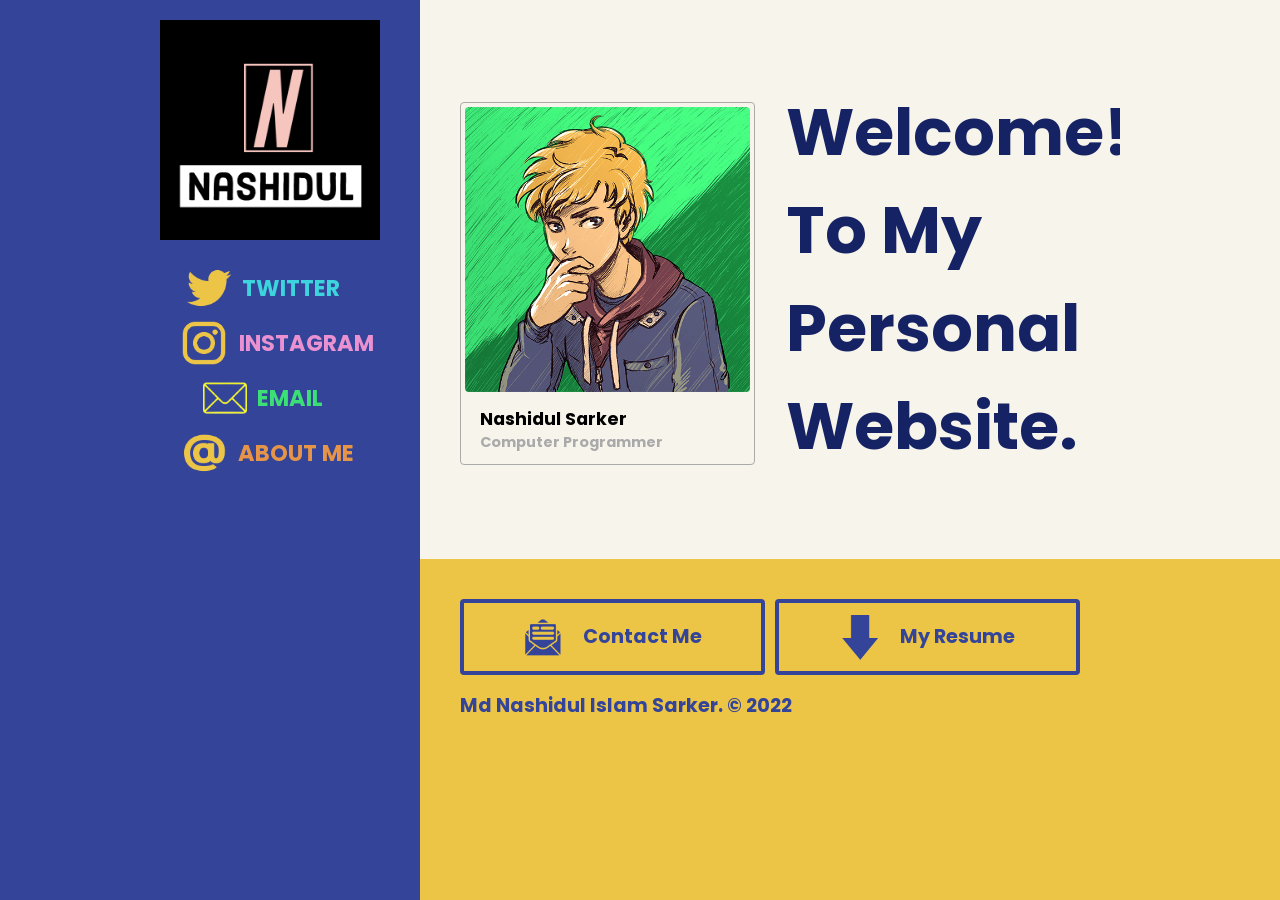
<file: index.html>
<!DOCTYPE html>
<html lang="en">
<head>
    <meta charset="utf-8" />
    <link href="https://fonts.googleapis.com/css?family=Poppins:600&display=swap" rel="stylesheet">
    <link rel="stylesheet" href="css/website.css">
    <title>Nashidul Sarker</title>
</head>
<body class="normal">
<div class="nav">
    <div class="content">
        <a href="website.html" class="logo">
            <img class="mark" src="img/logo.png" alt="Portfolio" />
            <img class="inline" src="img/logo_mini.png" alt="Portfolio"/>
        </a>
        <div class="nav-buttons">
            <a href="https://twitter.com" class="nav-button nav-twitter" target="_blank">
                <span class="fill">&nbsp;</span>
                <img src="img/twitter.png" alt="Twitter" />
                <span class="label">Twitter</span>
            </a><a href="https://www.instagram.com" class="nav-button nav-insta" target="_blank">
            <span class="fill">&nbsp;</span>
            <img src="img/instagram.png" alt="Instagram" />
            <span class="label">Instagram</span>
        </a><a href="https://gmail.com" class="nav-button nav-email" target="_blank">
            <span class="fill">&nbsp;</span>
            <img src="img/email.png" alt="Email" />
            <span class="label">Email</span>
        </a><a href="About.html" class="nav-button nav-about">
            <span class="fill">&nbsp;</span>
            <img src="img/about.png" alt="About Me"/>
            <span class="label">About Me</span>
        </a>
        </div>
    </div>
</div>
<div class="page">
    <div class="content">
        <div class="person">
            <a href="About.html" class="myself">
            <span class="panel">
						<img src="img/art.png" alt="Nashidul Sarker"/>
						<h1>Nashidul Sarker</h1>
						<h2>Computer Programmer</h2>
					</span>
            </a>
            <h1 id="introduction">Welcome! To My Personal Website.</h1>
        </div>
    </div>
</div>
<div class="page footer">
    <div class="content">
        <div class="connect">
          <span class="newsletter">
        <a href="contact.html" target="_blank">
            <img src="img/contact.png" alt="Contact Me"/>
            <span>Contact Me</span>
          </a>
          </span>
            <span class="newsletter resume">
        <a href="resume/resume.pdf" download>
            <img src="img/download.png" alt="My Resume"/>
            <span>My Resume</span>
          </a>
          </span>
        </div>
        Md Nashidul Islam Sarker. &copy; 2022<br />
    </div>
</div>
</body>
</html>
</file>
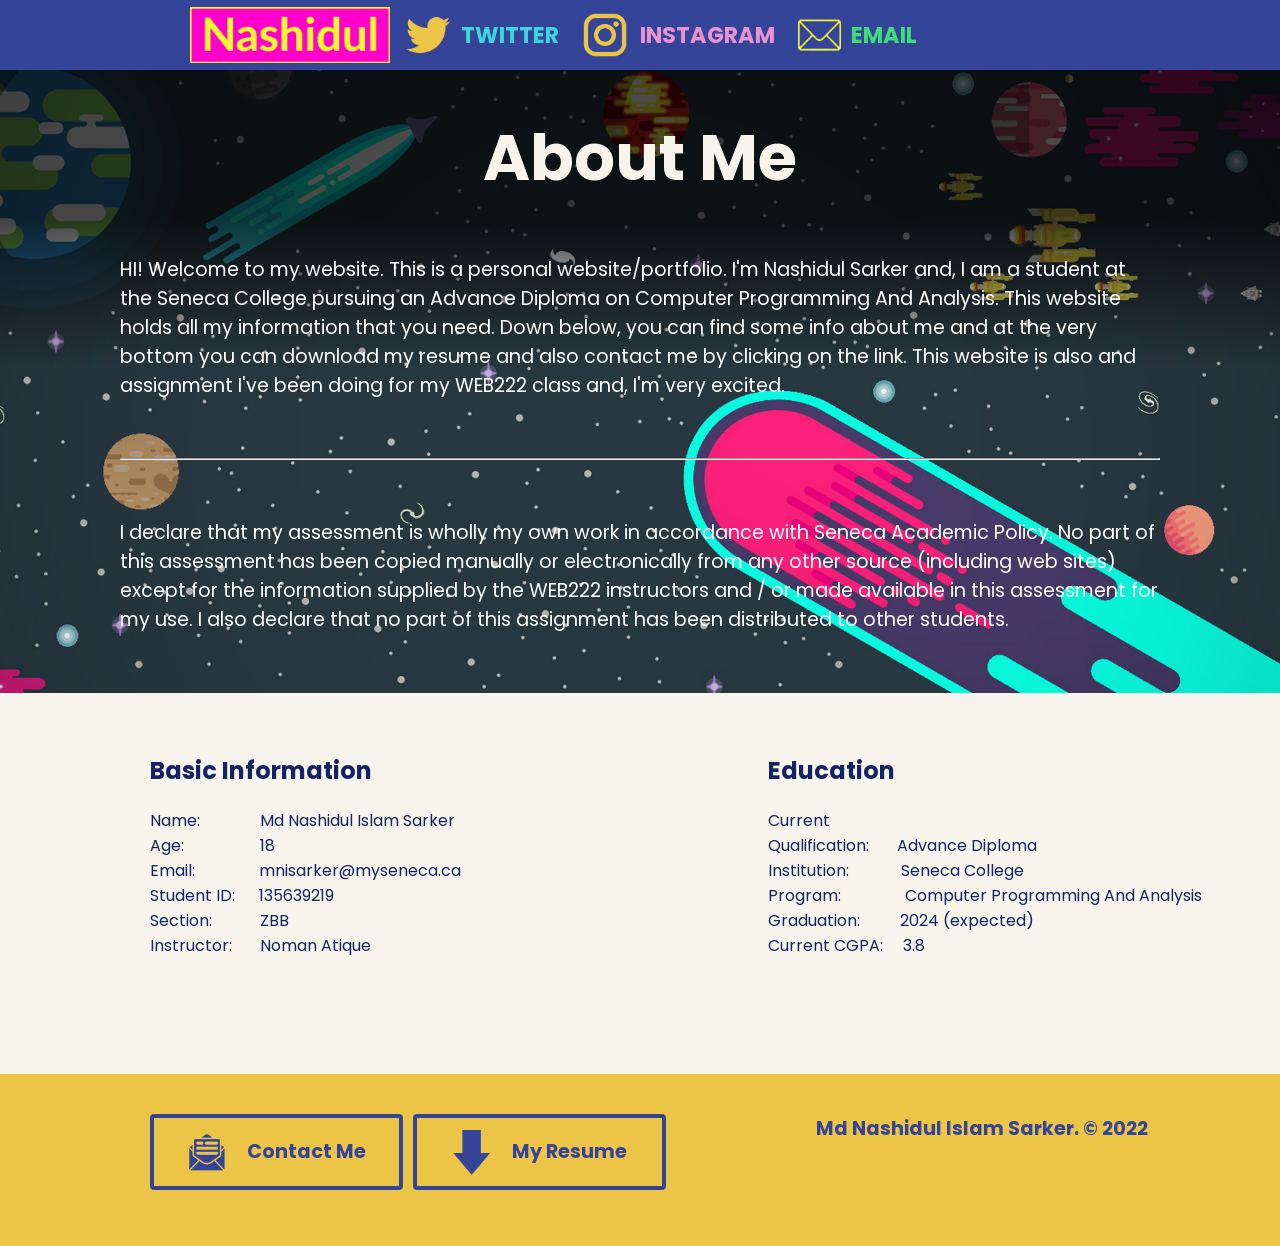
<file: About.html>
<!DOCTYPE html>
<html lang="en">
<head>
    <meta charset="utf-8" />
    <link href="https://fonts.googleapis.com/css?family=Poppins:600&display=swap" rel="stylesheet">
    <link rel="stylesheet" href="css/about.css">
    <title>About Me</title>
</head>
<body class="wide">
<div class="nav">
    <div class="content">
        <a href="index.html" class="logo">
            <img class="mark" src="img/logo.png" alt="Portfolio" />
            <img class="inline" src="img/logo_mini.png" alt="Portfolio"/>
        </a>
        <div class="nav-buttons">
            <a href="https://twitter.com" class="nav-button nav-twitter" target="_blank">
                <span class="fill">&nbsp;</span>
                <img src="img/twitter.png" alt="Twitter" />
                <span class="label">Twitter</span>
            </a><a href="https://www.instagram.com" class="nav-button nav-insta" target="_blank">
            <span class="fill">&nbsp;</span>
            <img src="img/instagram.png" alt="Instagram" />
            <span class="label">Instagram</span>
        </a><a href="https://gmail.com" class="nav-button nav-email" target="_blank">
            <span class="fill">&nbsp;</span>
            <img src="img/email.png" alt="Email" />
            <span class="label">Email</span>
        </a>
        </div>
    </div>
</div>

<div class="page top" style="background-image: url('img/background.png');">
    <div class="fade">&nbsp;</div>
    <div class="content">
        <h1>About Me</h1>
        <div class="aboutme">
        <p>HI! Welcome to my website. This is a personal website/portfolio. I'm Nashidul Sarker and, I am a student at
            the Seneca College pursuing an Advance Diploma on Computer Programming And Analysis. This website holds all
            my information that you need. Down below, you can find some info about me and at the very bottom you can
            download my resume and also contact me by clicking on the link. This website is also and assignment I've
            been doing for my WEB222 class and, I'm very excited.
        </p>
            <br>
            <hr>
            <br>
        <p>I declare that my assessment is wholly my own work in accordance with Seneca Academic Policy. No part of
            this assessment has been copied manually or electronically from any other source (including web sites)
            except for the information supplied by the WEB222 instructors and / or made available in this assessment
            for my use. I also declare that no part of this assignment has been distributed to other students.
        </p>
        </div>
    </div>
</div>
<div class="page bottom">
    <div class="content">
        <div class="info">
            <h2>Basic Information</h2>
            <p><span>Name:</span>&nbsp;&nbsp;&nbsp;&nbsp;&nbsp;&nbsp;&nbsp;&nbsp;&nbsp;&nbsp;&nbsp;&nbsp;&nbsp;&nbsp;&nbsp;Md Nashidul Islam Sarker<br>
                <span>Age:</span>&nbsp;&nbsp;&nbsp;&nbsp;&nbsp;&nbsp;&nbsp;&nbsp;&nbsp;&nbsp;&nbsp;&nbsp;&nbsp;&nbsp;&nbsp;&nbsp;&nbsp;&nbsp;&nbsp;18<br>
                <span>Email:</span>&nbsp;&nbsp;&nbsp;&nbsp;&nbsp;&nbsp;&nbsp;&nbsp;&nbsp;&nbsp;&nbsp;&nbsp;&nbsp;&nbsp;&nbsp;&nbsp;mnisarker@myseneca.ca<br>
                <span>Student ID:</span>&nbsp;&nbsp;&nbsp;&nbsp;&nbsp;&nbsp;135639219<br>
                <span>Section:</span>&nbsp;&nbsp;&nbsp;&nbsp;&nbsp;&nbsp;&nbsp;&nbsp;&nbsp;&nbsp;&nbsp;&nbsp;ZBB<br>
                <span>Instructor:</span>&nbsp;&nbsp;&nbsp;&nbsp;&nbsp;&nbsp;&nbsp;Noman Atique<br></p>
        </div>
        <div class="education">
            <h2>Education</h2>
            <p><span>Current<br>Qualification:</span>&nbsp;&nbsp;&nbsp;&nbsp;&nbsp;&nbsp;&nbsp;Advance Diploma<br>
                <span>Institution:</span>&nbsp;&nbsp;&nbsp;&nbsp;&nbsp;&nbsp;&nbsp;&nbsp;&nbsp;&nbsp;&nbsp;&nbsp;&nbsp;Seneca College<br>
                <span>Program:</span>&nbsp;&nbsp;&nbsp;&nbsp;&nbsp;&nbsp;&nbsp;&nbsp;&nbsp;&nbsp;&nbsp;&nbsp;&nbsp;&nbsp;&nbsp;&nbsp;Computer Programming And Analysis<br>
                <span>Graduation:</span>&nbsp;&nbsp;&nbsp;&nbsp;&nbsp;&nbsp;&nbsp;&nbsp;&nbsp;&nbsp;2024 (expected)<br>
                <span>Current CGPA:</span>&nbsp;&nbsp;&nbsp;&nbsp;&nbsp;3.8<br>
            <p></p>
        </div>
    </div>
</div>
<div class="page footer">
    <div class="content">
        <div class="connect">
          <span class="newsletter">
        <a href="contact.html" target="_blank">
            <img src="img/contact.png" alt="Contact Me"/>
            <span>Contact Me</span>
          </a>
          </span>
            <span class="newsletter resume">
        <a href="resume/resume.pdf" download>
            <img src="img/download.png" alt="My Resume"/>
            <span>My Resume</span>
          </a>
          </span>
        </div>
        Md Nashidul Islam Sarker. &copy; 2022<br />
    </div>
</div>
</body>
</html>
</file>
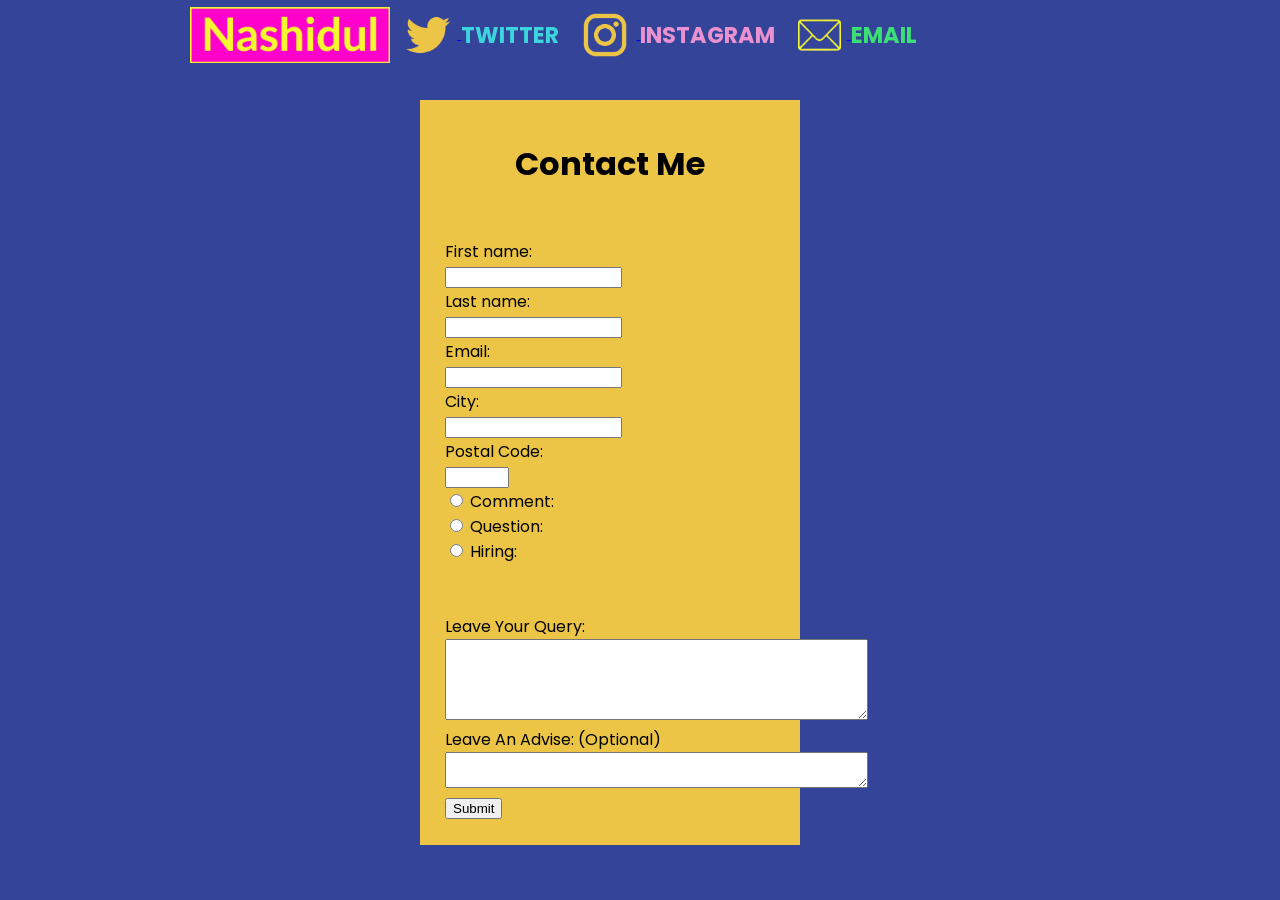
<file: contact.html>
<!DOCTYPE html>
<html lang="en">
<head>
    <meta charset="UTF-8">
    <link href="https://fonts.googleapis.com/css?family=Poppins:600&display=swap" rel="stylesheet">
    <link rel="stylesheet" href="css/contact.css">
    <script src="js/contact.js"></script>
    <title>Contact Me</title>
</head>
<body>
<div class="nav">
    <div class="content">
        <a href="index.html" class="logo">
            <img class="mark" src="img/logo.png" alt="Portfolio" />
            <img class="inline" src="img/logo_mini.png" alt="Portfolio"/>
        </a>
        <div class="nav-buttons">
            <a href="https://twitter.com" class="nav-button nav-twitter" target="_blank">
                <span class="fill">&nbsp;</span>
                <img src="img/twitter.png" alt="Twitter" />
                <span class="label">Twitter</span>
            </a><a href="https://www.instagram.com" class="nav-button nav-insta" target="_blank">
            <span class="fill">&nbsp;</span>
            <img src="img/instagram.png" alt="Instagram" />
            <span class="label">Instagram</span>
        </a><a href="https://gmail.com" class="nav-button nav-email" target="_blank">
            <span class="fill">&nbsp;</span>
            <img src="img/email.png" alt="Email" />
            <span class="label">Email</span>
        </a>
        </div>
    </div>
</div>
<div class="input" style="background-color: #344599;">
    <form class="main_input" style="background-color: #ecc547" action="https://httpbin.org/post " method="post">
        <h1>Contact Me</h1>
        <label for="fname">First name:</label><br>
        <input type="text" id="fname" name="fname" required><br>
        <label for="lname">Last name:</label><br>
        <input type="text" id="lname" name="lname" required><br>
        <label for="email">Email:</label><br>
        <input type="text" id="email" name="email" required><br>
        <label for="city">City:</label><br>
        <input list="cites" name="city" id="city">

        <datalist id="cites">
            <option value="Toronto">
            <option value="Montreal">
            <option value="Calgary">
            <option value="Ottawa">
            <option value="Edmonton">
            <option value="Mississauga">
            <option value="Winnipeg">
            <option value="Vancouver">
            <option value="Brampton">
            <option value="Québec">
            <option value="others">
        </datalist>
        <br>
        <label for="postal">Postal Code:</label><br>
        <input type="number" id="postal" name="postal" min="1000" max="9999" required> <br>
        <input type="radio" id="comment" name="radio" onclick="radioCheck()" required>
        <label for="comment">Comment:</label><br>
        <input type="radio" id="question" name="radio" onclick="radioCheck()">
        <label for="question">Question:</label><br>
        <input type="radio" id="hiring" name="radio" onclick="radioCheck()">
        <label for="hiring">Hiring:</label><br>
        <label hidden id="rate_label" for="rate">Hourly Rate: USD</label><br>
        <input hidden type="number" id="rate" name="rate"> <br>
        <label for="text">Leave Your Query:</label><br>
        <textarea id="text" name="text" rows="5" cols="50" required>
        </textarea><br>
        <label for="advise">Leave An Advise: (Optional)</label><br>
        <textarea id="advise" name="advise" rows="2" cols="50">
        </textarea>

        <button id="button">Submit</button>
    </form>
</div>
</body>
</html>
</file>
<file: css/website.css>
html, body
{
    font-family: 'Poppins', sans-serif;
    margin: 0;
    padding: 0;
    width: 100%;
    height: 100%;
    background: #ecc547;
    color: #152264;
}

a { text-decoration: none; }

.nav {
    width: 100%;
    height: 12vw;
    max-height: 70px;
    background: #344599;
    float: left;
    overflow: hidden;
    line-height: 0;
}

.nav .content {
    position: relative;
    width: 90%;
    max-width: 900px;
    height: 100%;
    margin: 0 auto;
}

.nav .logo {
    position: relative;
    float: left;
    top: 10%;
    height: 80%;
    right: 20px;
}

.nav .logo img { height: 100%; }
.nav .logo .mark { display: none; }
.nav .logo .inline { display: block; }
.nav .logo .inline-small { display: none; margin-right: 16px; }

.nav .nav-buttons {
    position: relative;
    height: 100%;
    right: 50px;
    white-space: nowrap;
    display: inline-block;
}

.nav .nav-button {
    position: relative;
    height: 100%;
    padding: 2.5% 3% 2.5% 3%;
    box-sizing: border-box;
    display: inline-block;
    white-space: nowrap;
}

.nav .nav-button .fill {
    position: absolute;
    left: 0;
    top: 0;
    right: 0;
    height: 0;
    transition: height 0.15s;
}
.nav .nav-button:hover .fill {
    height: 100%;
}

.nav .nav-button img {
    position: relative;
    height: 100%;
    margin-right: 5%;
    display: inline-block;
    vertical-align: middle;
}

.nav .nav-button .label {
    position: relative;
    font-size: 1.4em;
    font-weight: bold;
    text-transform: uppercase;
    display: inline-block;
    vertical-align: middle;
    transition: color 0.15s, font-size 0.25s;
    margin: 0;
    padding: 0;
}

.nav .nav-button.nav-twitter .label { color: #3dd4dd; }
.nav .nav-button.nav-twitter .fill { background: #3dd4dd; }
.nav .nav-button.nav-insta .label { color: #ea92d1; }
.nav .nav-button.nav-insta .fill { background: #ea92d1; }
.nav .nav-button.nav-email .label { color: #3bdf75; }
.nav .nav-button.nav-email .fill { background: #3bdf75; }
.nav .nav-button.nav-about .label { color: #e69447; }
.nav .nav-button.nav-about .fill { background: #e69447; }

.nav .nav-button:hover .label { color: #344599; }

.nav .links {
    float: right;
    height: 100%;
}
.nav .links a {
    position: relative;
    top: 35%;
    height: 30%;
    margin-left: 8px;
    float: left;
}
.nav .links a img {
    height: 100%;
}

.page {
    width: 100%;
    float: left;
    background: #f7f4eb;
    display: flex;
    justify-content: center;
    align-items: center;
}

.page .content {
    width: 90%;
    max-width: 900px;
    margin: 0 auto;
    padding: 40px 0 40px 0;
    display: inline-block;
    overflow-x: hidden;
}

.page .content #introduction {
    font-size: 65px;
    font-weight: bold;
    display: flex;
}

.footer {
    background: #ecc547;
    color: #344599;
    font-weight: bold;
    font-size: 1.2em;
    text-align: left;
}

.footer a { color: #344599; text-decoration: none; }
.footer a:hover { color: #f7f4eb; }

@media(max-width: 800px)
{
    .nav .nav-button img { margin: 0 5% 0 5%; padding: 0; }
    .nav .nav-button .label { display: none; }
}

@media(min-width: 960px)
{
    .normal .nav {
        position: fixed;
        width: calc(50% - 220px);
        height: 100%;
        max-height: 100%;
    }

    .normal .nav .content {
        position: relative;
        width: 260px;
        padding: 20px;
        height: 100%;
        box-sizing: border-box;
        text-align: center;
        float: right;
    }

    .normal .nav .logo {
        top: 0;
        width: 100%;
        height: auto;
    }
    .normal .nav .logo img { width: 100%; height: auto; }

    .normal .nav .logo .mark { display: block; }
    .normal .nav .logo .inline { display: none; }

    .normal .nav .nav-buttons {
        width: 100%;
        height: 55px;
        padding: 20px;
        white-space: normal;
        float: left;
    }

    .normal .nav .nav-buttons .nav-button {
        padding-left: 32px;
        padding-right: 32px;
    }

    .normal .nav .links {
        position: absolute;
        bottom: 10px;
        right: 40px;
        height: 110px;
    }

    .normal .nav .links a {
        margin-left: 20px;
    }

    .normal .page {
        width: calc(50% + 220px);
        display: block;
        float: right;
    }

    .normal .page .content {
        width: 700px;
        padding: 40px;
        box-sizing: border-box;
        float: left;
    }
}

.connect {
    width: 100%;
    margin-bottom: 16px;
    float: left;
}
.connect .newsletter:nth-child(1) { margin-bottom: 16px; }

.person {
    width: 100%;
    float: right;
}
.person .myself {
    position: relative;
    width: 47.5%;
    margin: 10% 5% 5% 0;
    display: block;
    float: left;
}

.person .myself .panel {
    position: relative;

    top: 0;
    width: 100%;
    padding: 4px;

    box-sizing: border-box;
    border: 1px solid #aaa;
    border-radius: 4px;
    display: block;

    transition: all 0.25s;
}

.person .myself:nth-child(2n+2) { margin-right: 0; }
.person .myself h1 { margin: 7px 0 0 0; padding: 0 15px 0 15px; font-weight: bold; color: #000; font-size: 1.1em; }
.person .myself h2 { margin: 0; padding: 0 15px 7px 15px; color: #aaa; font-size: 0.9em; }
.person .myself img { width: 100%; border-radius: 4px; }
.person .myself:hover .panel {
    top: -16px;
    border: 1px solid #ecc547;
    box-shadow: 0 16px 0 #ecc547;
}

@media(max-width: 400px)
{
    .person .myself {
        width: 100%;
        margin-right: 0;
    }
}

.newsletter {
    width: 100%;
    height: 56px;
    float: left;
}

.newsletter a {
    width: 100%;
    height: 100%;
    margin-right: 8px;
    display: inline-block;
    z-index: 10;
    position: relative;
    background: #ecc547;
    border-radius: 4px;
    padding: 4px;
    box-sizing: border-box;
    white-space: nowrap;
    vertical-align: middle;
    border: 4px solid #344599;
    text-align: center;
}

.newsletter img {
    height: 80%;
    margin-right: 16px;
    vertical-align: middle;
    display: none;
}

.newsletter span {
    position: relative;
    display: inline-block;

    font-weight: bold;
    font-size: 1.2em;
    text-decoration: none;

    height: 40px;
    line-height: 40px;
    vertical-align: middle;

    transition: color 0.1s;
    color: #344599;
}

@media(min-width: 600px)
{
    .connect .newsletter:nth-child(1) { margin-bottom: 0; }
    .connect .newsletter { width: calc(50% - 5px); }
    .connect .newsletter:nth-child(even)
    {
        float: right;
    }
    .newsletter {
        height: 76px;
    }
    .newsletter a {
        padding: 4px 32px 4px 32px;
    }
    .newsletter span {
        font-size: 1.0em;
        height: 60px;
        line-height: 60px;
    }
    .newsletter img {
        display: inline-block;
    }
}

.newsletter a:hover {
    background: #344599;
}
.newsletter a:hover span {
    color: #ecc547;
}

.newsletter.wallpapers {
    height: 60px;
    margin-bottom: 20px;
}

.newsletter.wallpapers a {
    padding: 4px 16px 4px 16px;
}

.newsletter.wallpapers img {
    margin-right: 12px;
}

.newsletter.wallpapers span {
    font-size: 1.0em;
    height: 48px;
    line-height: 48px;
}
</file>
<file: css/about.css>
html, body
{
    font-family: 'Poppins', sans-serif;
    margin: 0;
    padding: 0;
    width: 100%;
    height: 100%;
    background: #ecc547;
    color: #152264;
}
a { text-decoration: none; }

.nav {
    width: 100%;
    height: 12vw;
    max-height: 70px;
    background: #344599;
    float: left;
    overflow: hidden;
    line-height: 0;
}

.nav .content {
    position: relative;
    width: 90%;
    max-width: 900px;
    height: 100%;
    margin: 0 auto;
}

.nav .logo {
    position: relative;
    float: left;
    top: 10%;
    height: 80%;
}

.nav .logo img { height: 100%; }
.nav .logo .mark { display: none; }
.nav .logo .inline { display: block; }
.nav .logo .inline-small { display: none; margin-right: 16px; }

.nav .nav-buttons {
    height: 100%;
    white-space: nowrap;
    display: inline-block;
}

.nav .nav-button {
    position: relative;
    height: 100%;
    padding: 2.5% 3% 2.5% 3%;
    box-sizing: border-box;
    display: inline-block;
    white-space: nowrap;
}

.nav .nav-button .fill {
    position: absolute;
    left: 0;
    top: 0;
    right: 0;
    height: 0;
    transition: height 0.15s;
}
.nav .nav-button:hover .fill {
    height: 100%;
}

.nav .nav-button img {
    position: relative;
    height: 100%;
    margin-right: 5%;
    display: inline-block;
    vertical-align: middle;
}

.nav .nav-button .label {
    position: relative;
    font-size: 1.4em;
    font-weight: bold;
    text-transform: uppercase;
    display: inline-block;
    vertical-align: middle;
    transition: color 0.15s, font-size 0.25s;
    margin: 0;
    padding: 0;
}

.nav .nav-button.nav-twitter .label { color: #3dd4dd; }
.nav .nav-button.nav-twitter .fill { background: #3dd4dd; }
.nav .nav-button.nav-insta .label { color: #ea92d1; }
.nav .nav-button.nav-insta .fill { background: #ea92d1; }
.nav .nav-button.nav-email .label { color: #3bdf75; }
.nav .nav-button.nav-email .fill { background: #3bdf75; }

.nav .nav-button:hover .label { color: #344599; }

.nav .links {
    float: right;
    height: 100%;
}
.nav .links a {
    position: relative;
    top: 35%;
    height: 30%;
    margin-left: 8px;
    float: left;
}
.nav .links a img {
    height: 100%;
}

.page.top {
    background-position: center center;
    background-size: cover;
    background-color: #152264;
    background-attachment: fixed;
    position: relative;
}

.page.top.full-bg {
    height: 130vw;
    background-attachment: local;
}

.page.top .fade {
    position: absolute;
    left: 0;
    top: 0;
    right: 0;
    height: 300px;
    background: linear-gradient(0deg, rgba(255,255,255,0) 0%, rgba(0,0,0,0.7) 50%);
}

.page.top.full-bg .fade {
    display: none;
}

.page.top .content {
    position: relative;
}

.page.top h1 {
    text-align: center;
    font-weight: bold;
    font-size: 4em;
    margin: 0;
    padding: 0;
    color: #f7f4eb;
}

.page.top .content .aboutme {
    font-size: larger;
    font-weight: normal;
    color: white;
    margin-top: 50px;
    margin-left: 120px;
    margin-right: 120px;
}

.page.top .title_img {
    text-align: center;
    width: 100%;
}

.page.top h2 {
    text-align: center;
    font-weight: bold;
    font-size: 2em;
    margin: 0;
    padding: 0;
    color: #f7f4eb;
}

.page.bottom { padding-bottom: 60px; }
.page.bottom.hide { display: none; }

.info {
    padding-left: 150px;
    display: inline-block;
    width: 40%;
}

.education {
    display: inline-block;
    width: 40%;
    float: right;
}

.page {
    width: 100%;
    float: left;
    background: #f7f4eb;
    display: flex;
    justify-content: center;
    align-items: center;
}

.page .content {
    width: 100%;
    margin: 0 auto;
    padding: 40px 0 40px 0;
    display: inline;
    overflow-x: hidden;
}

@media(max-width: 800px)
{
    .nav .nav-button img { margin: 0 5% 0 5%; padding: 0; }
    .nav .nav-button .label { display: none; }
}

@media(min-width: 960px)
{
    .normal .nav {
        position: fixed;
        width: calc(50% - 220px);
        height: 100%;
        max-height: 100%;
    }

    .normal .nav .content {
        position: relative;
        width: 260px;
        padding: 20px;
        height: 100%;
        box-sizing: border-box;
        text-align: center;
        float: right;
    }

    .normal .nav .logo {
        top: 0;
        width: 100%;
        height: auto;
    }
    .normal .nav .logo img { width: 100%; height: auto; }

    .normal .nav .logo .mark { display: block; }
    .normal .nav .logo .inline { display: none; }

    .normal .nav .nav-buttons {
        width: 100%;
        height: 55px;
        white-space: normal;
        float: left;
    }

    .normal .nav .nav-buttons .nav-button {
        padding-left: 32px;
        padding-right: 32px;
    }

    .normal .nav .links {
        position: absolute;
        bottom: 10px;
        right: 40px;
        height: 110px;
    }

    .normal .nav .links a {
        margin-left: 20px;
    }

    .normal .page {
        width: calc(50% + 220px);
        display: block;
        float: right;
    }

    .normal .page .content {
        width: 700px;
        padding: 40px;
        box-sizing: border-box;
        float: left;
    }
}

.connect {
    position: relative;
    margin-left: 150px;
    margin-right: 150px;
    margin-bottom: 16px;
    float: left;
}

.footer {
    margin-right: 150px;
    background: #ecc547;
    color: #344599;
    font-weight: bold;
    font-size: 1.2em;
    text-align: left;
}

.footer a { color: #344599; text-decoration: none; }
.footer a:hover { color: #f7f4eb; }

.newsletter {
    width: 100%;
    height: 56px;
    float: left;
}

.newsletter a {
    width: 100%;
    height: 100%;
    margin-right: 8px;
    display: inline-block;
    z-index: 10;
    position: relative;
    background: #ecc547;
    border-radius: 4px;
    padding: 4px;
    box-sizing: border-box;
    white-space: nowrap;
    vertical-align: middle;
    border: 4px solid #344599;
    text-align: center;
}

.newsletter img {
    height: 80%;
    margin-right: 16px;
    vertical-align: middle;
    display: none;
}

.newsletter span {
    position: relative;
    display: inline-block;

    font-weight: bold;
    font-size: 1.2em;
    text-decoration: none;

    height: 40px;
    line-height: 40px;
    vertical-align: middle;

    transition: color 0.1s;
    color: #344599;
}

@media(min-width: 600px)
{
    .connect .newsletter:nth-child(1) { margin-bottom: 0; }
    .connect .newsletter { width: calc(50% - 5px); }
    .connect .newsletter:nth-child(even)
    {
        float: right;
    }
    .newsletter {
        height: 76px;
    }
    .newsletter a {
        padding: 4px 32px 4px 32px;
    }
    .newsletter span {
        font-size: 1.0em;
        height: 60px;
        line-height: 60px;
    }
    .newsletter img {
        display: inline-block;
    }
}

.newsletter a:hover {
    background: #344599;
}
.newsletter a:hover span {
    color: #ecc547;
}

.newsletter.wallpapers {
    height: 60px;
    margin-bottom: 20px;
}

.newsletter.wallpapers a {
    padding: 4px 16px 4px 16px;
}

.newsletter.wallpapers img {
    margin-right: 12px;
}

.newsletter.wallpapers span {
    font-size: 1.0em;
    height: 48px;
    line-height: 48px;
}
</file>
<file: css/contact.css>
html, body
{
    font-family: 'Poppins', sans-serif;
    margin: 0;
    padding: 0;
    width: 100%;
    height: 100%;
    background: #344599;
    color: black;
}

.nav {
    width: 100%;
    height: 12vw;
    max-height: 70px;
    background: #344599;
    float: left;
    overflow: hidden;
    line-height: 0;
}

.nav .content {
    position: relative;
    width: 90%;
    max-width: 900px;
    height: 100%;
    margin: 0 auto;
}

.nav .logo {
    position: relative;
    float: left;
    top: 10%;
    height: 80%;
}

.nav .logo img { height: 100%; }
.nav .logo .mark { display: none; }
.nav .logo .inline { display: block; }
.nav .logo .inline-small { display: none; margin-right: 16px; }

.nav .nav-buttons {
    height: 100%;
    white-space: nowrap;
    display: inline-block;
}

.nav .nav-button {
    position: relative;
    height: 100%;
    padding: 2.5% 3% 2.5% 3%;
    box-sizing: border-box;
    display: inline-block;
    white-space: nowrap;
}

.nav .nav-button .fill {
    position: absolute;
    left: 0;
    top: 0;
    right: 0;
    height: 0;
    transition: height 0.15s;
}
.nav .nav-button:hover .fill {
    height: 100%;
}

.nav .nav-button img {
    position: relative;
    height: 100%;
    margin-right: 5%;
    display: inline-block;
    vertical-align: middle;
}

.nav .nav-button .label {
    position: relative;
    font-size: 1.4em;
    font-weight: bold;
    text-transform: uppercase;
    display: inline-block;
    vertical-align: middle;
    transition: color 0.15s, font-size 0.25s;
    margin: 0;
    padding: 0;
}

.nav .nav-button.nav-twitter .label { color: #3dd4dd; }
.nav .nav-button.nav-twitter .fill { background: #3dd4dd; }
.nav .nav-button.nav-insta .label { color: #ea92d1; }
.nav .nav-button.nav-insta .fill { background: #ea92d1; }
.nav .nav-button.nav-email .label { color: #3bdf75; }
.nav .nav-button.nav-email .fill { background: #3bdf75; }

.nav .nav-button:hover .label { color: #344599; }

.nav .links {
    float: right;
    height: 100%;
}

.nav .links a {
    position: relative;
    top: 35%;
    height: 30%;
    margin-left: 8px;
    float: left;
}

.nav .links a img {
    height: 100%;
}

@media(max-width: 800px)
{
    .nav .nav-button img { margin: 0 5% 0 5%; padding: 0; }
    .nav .nav-button .label { display: none; }
}

@media(min-width: 960px)
{
    .normal .nav {
        position: fixed;
        width: calc(50% - 220px);
        height: 100%;
        max-height: 100%;
    }

    .normal .nav .content {
        position: relative;
        width: 260px;
        padding: 20px;
        height: 100%;
        box-sizing: border-box;
        text-align: center;
        float: right;
    }

    .normal .nav .logo {
        top: 0;
        width: 100%;
        height: auto;
    }
    .normal .nav .logo img { width: 100%; height: auto; }

    .normal .nav .logo .mark { display: block; }
    .normal .nav .logo .inline { display: none; }

    .normal .nav .nav-buttons {
        width: 100%;
        height: 55px;
        white-space: normal;
        float: left;
    }

    .normal .nav .nav-buttons .nav-button {
        padding-left: 32px;
        padding-right: 32px;
    }

    .normal .nav .links {
        position: absolute;
        bottom: 10px;
        right: 40px;
        height: 110px;
    }

    .normal .nav .links a {
        margin-left: 20px;
    }

    .normal .page {
        width: calc(50% + 220px);
        display: block;
        float: right;
    }

    .normal .page .content {
        width: 700px;
        padding: 40px;
        box-sizing: border-box;
        float: left;
    }
}

.main_input {
    position: relative;
    top: 100px;
    left: 220px;
    padding: 25px;
    margin-right: 700px;
    margin-left: 200px;
}

.main_input h1 {
    text-align: center;
    position: relative;
    top: -30px;
}

.main_input #salary {
    display: none;
}
</file>
